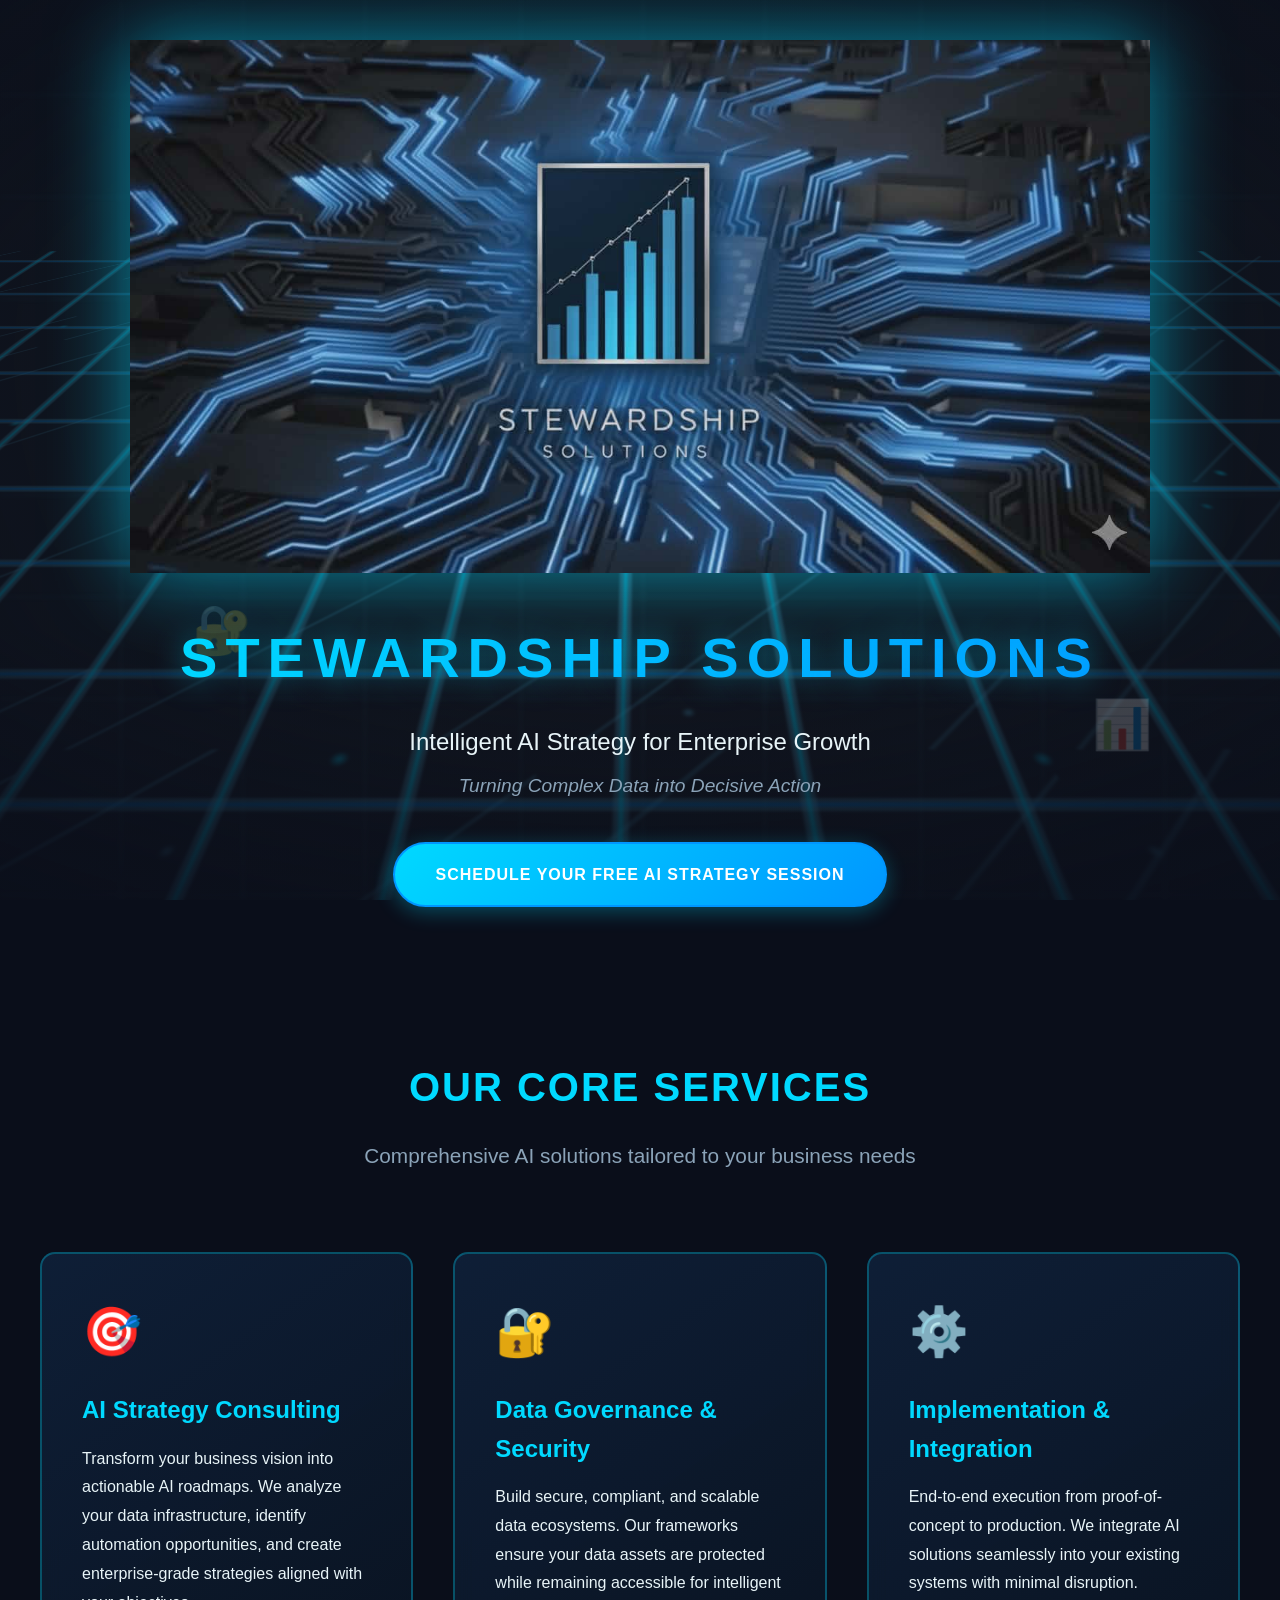
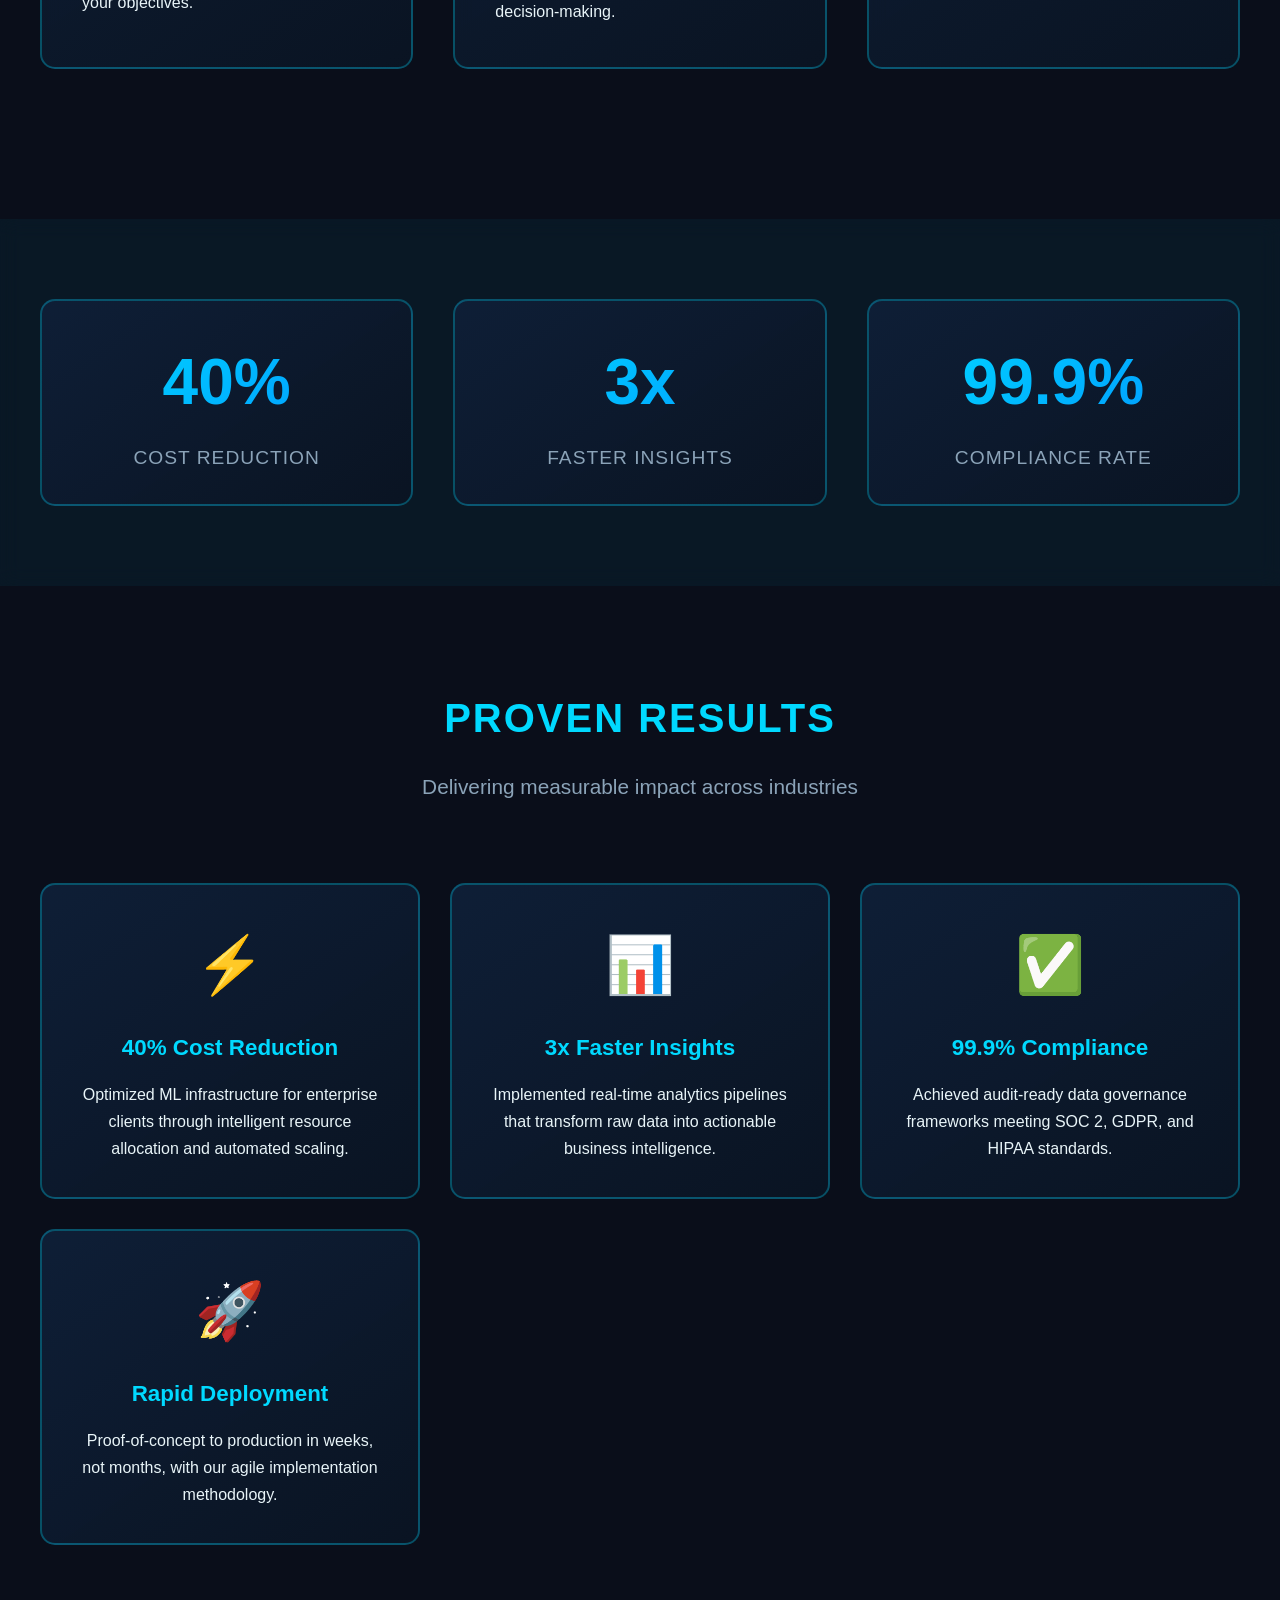
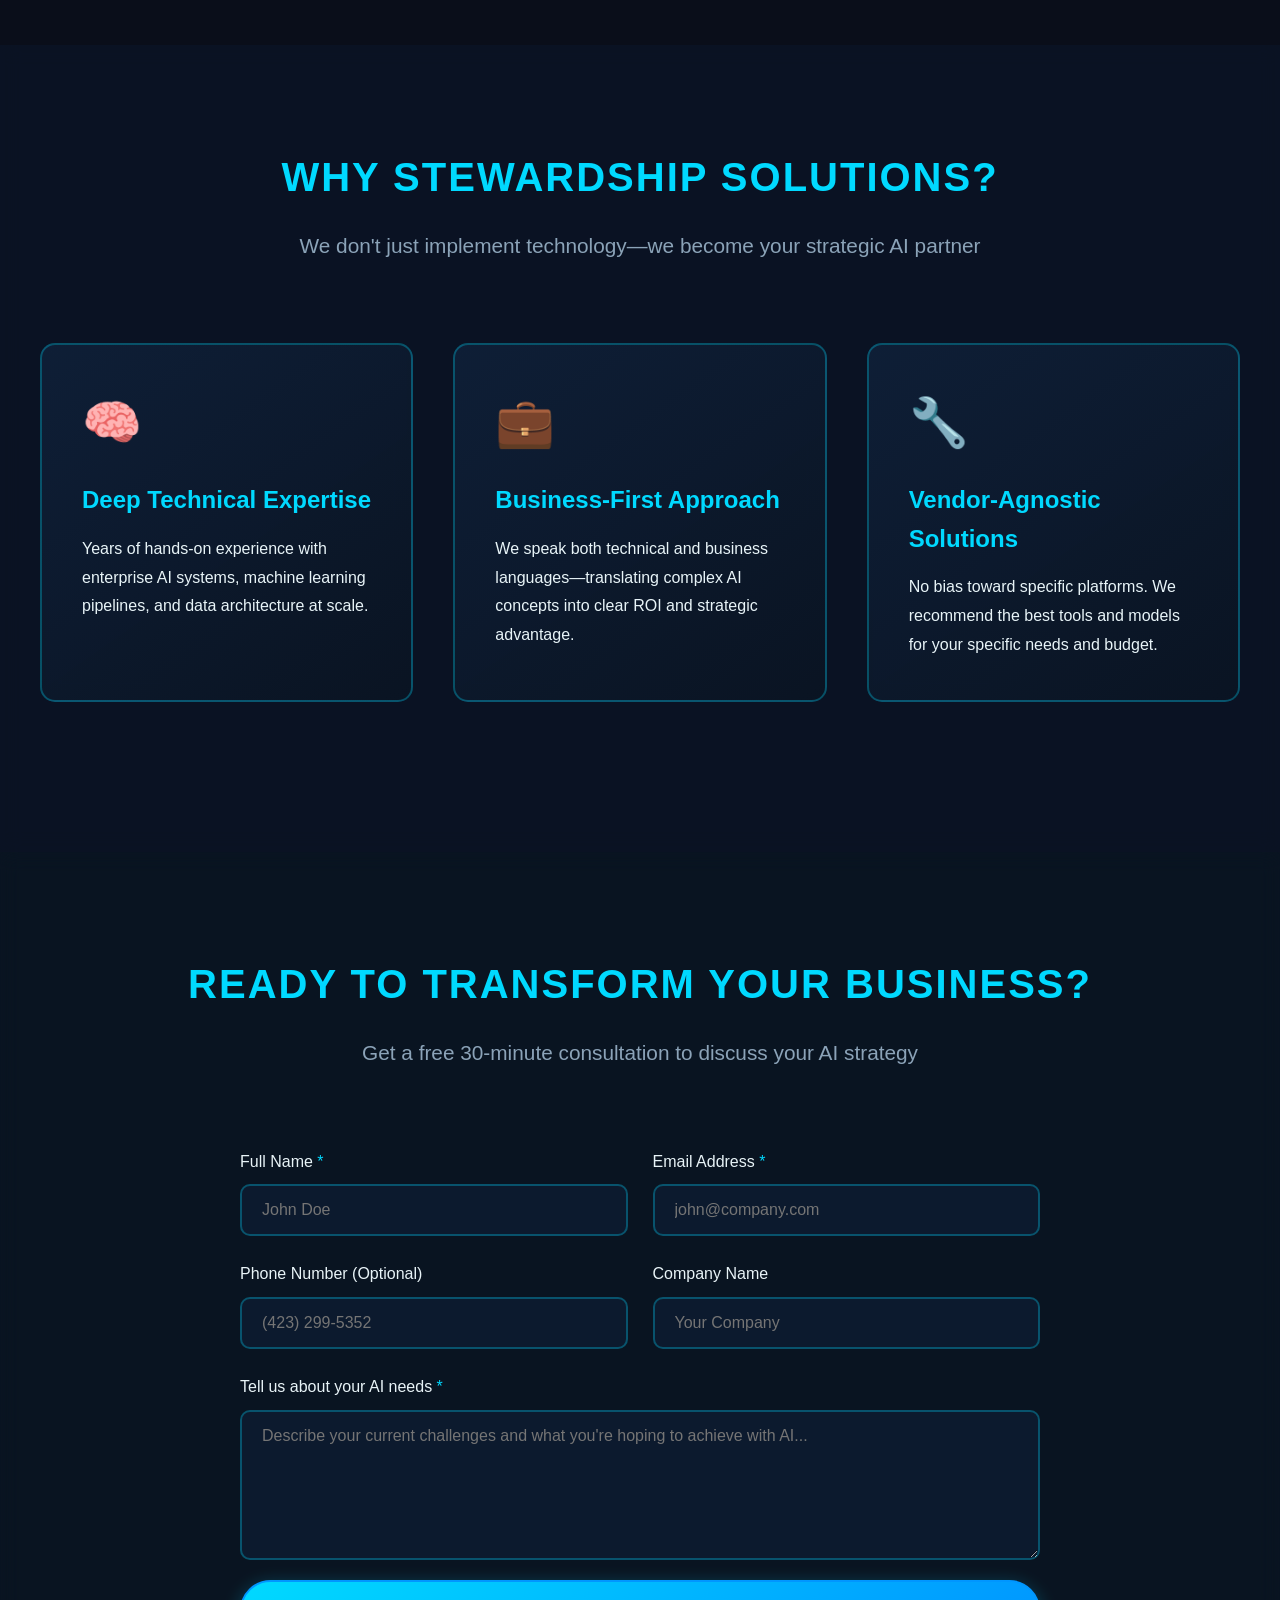
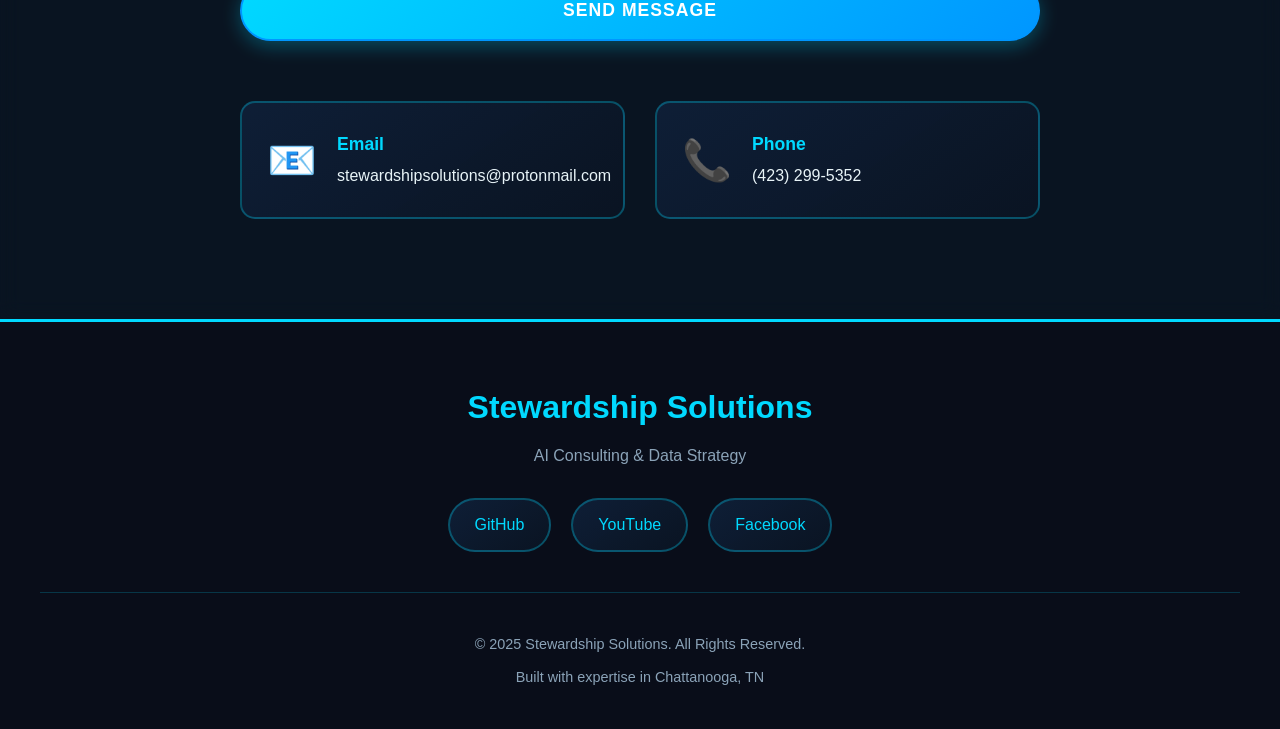
<file: index.html>
<!DOCTYPE html>
<html lang="en">
<head>
    <meta charset="UTF-8">
    <meta name="viewport" content="width=device-width, initial-scale=1.0">
    
    <!-- Primary Meta Tags -->
    <title>Stewardship Solutions | AI Consulting & Data Strategy</title>
    <meta name="title" content="Stewardship Solutions | AI Consulting & Data Strategy">
    <meta name="description" content="Expert AI consulting and data strategy services. Transform your business with intelligent automation, enterprise AI solutions, and strategic data governance.">
    <meta name="keywords" content="AI consulting, data strategy, enterprise AI, machine learning, data governance, AI automation, Chattanooga AI consultant">
    
    <!-- Security Headers -->
    <meta http-equiv="X-Content-Type-Options" content="nosniff">
    <meta http-equiv="X-Frame-Options" content="SAMEORIGIN">
    <meta http-equiv="Content-Security-Policy" content="default-src 'self'; script-src 'self' https://cdnjs.cloudflare.com https://formspree.io; style-src 'self' 'unsafe-inline' https://fonts.googleapis.com; font-src https://fonts.gstatic.com; img-src 'self' data:; connect-src 'self' https://formspree.io;">
    
    <!-- Canonical URL -->
    <link rel="canonical" href="https://stewardshipsolutions.github.io/">
    
    <!-- Open Graph / Facebook -->
    <meta property="og:type" content="website">
    <meta property="og:url" content="https://stewardshipsolutions.github.io/">
    <meta property="og:title" content="Stewardship Solutions | AI Consulting & Data Strategy">
    <meta property="og:description" content="Turning Complex Data into Decisive Action. Expert AI consulting for enterprise growth.">
    <meta property="og:image" content="https://stewardshipsolutions.github.io/SSedited.png">
    
    <!-- Twitter -->
    <meta property="twitter:card" content="summary_large_image">
    <meta property="twitter:url" content="https://stewardshipsolutions.github.io/">
    <meta property="twitter:title" content="Stewardship Solutions | AI Consulting">
    <meta property="twitter:description" content="Transform your business with expert AI consulting and data strategy.">
    <meta property="twitter:image" content="https://stewardshipsolutions.github.io/SSedited.png">
    
    <!-- Favicon -->
    <link rel="icon" type="image/png" href="SSedited.png">
    
    <!-- Structured Data -->
    <script type="application/ld+json">
    {
      "@context": "https://schema.org",
      "@type": "ProfessionalService",
      "name": "Stewardship Solutions",
      "description": "AI Consulting & Data Strategy",
      "url": "https://stewardshipsolutions.github.io",
      "telephone": "+1-423-299-5352",
      "email": "stewardshipsolutions@protonmail.com",
      "founder": {
        "@type": "Person",
        "name": "Nathan Ryan Martin"
      },
      "address": {
        "@type": "PostalAddress",
        "addressLocality": "Chattanooga",
        "addressRegion": "TN",
        "addressCountry": "US"
      },
      "sameAs": [
        "https://www.facebook.com/profile.php?id=61567004874346",
        "https://www.youtube.com/@Stewardship-AI",
        "https://github.com/StewardshipSolutions"
      ]
    }
    </script>
    
    <!-- Stylesheets -->
    <link rel="stylesheet" href="css/style.css">
    <link rel="preconnect" href="https://fonts.googleapis.com">
    <link rel="preconnect" href="https://fonts.gstatic.com" crossorigin>
    <link href="https://fonts.googleapis.com/css2?family=Roboto:wght@400;700&family=Orbitron:wght@400;700;900&display=swap" rel="stylesheet">
</head>
<body>
    <!-- Skip to main content link for accessibility -->
    <a href="#main-content" class="skip-link">Skip to main content</a>

    <!-- Animated Circuit Background -->
    <div class="circuit-background"></div>
    <div class="gradient-overlay"></div>

    <!-- Hero Section with Logo -->
    <section class="hero-section" role="banner">
        <div class="hero-content">
            <div class="logo-container">
                <img src="Blue-circuit-logo.jpeg" alt="Stewardship Solutions Logo" class="hero-logo">
            </div>
            <h1 class="hero-title">
                <span class="tech-text">Stewardship Solutions</span>
            </h1>
            <p class="hero-subtitle">Intelligent AI Strategy for Enterprise Growth</p>
            <p class="hero-tagline">Turning Complex Data into Decisive Action</p>
            <a href="#contact" class="cta-button cta-hero">Schedule Your Free AI Strategy Session</a>
        </div>
        
        <!-- Animated tech elements -->
        <div class="floating-elements">
            <div class="tech-icon icon-1">⚡</div>
            <div class="tech-icon icon-2">🧠</div>
            <div class="tech-icon icon-3">🔐</div>
            <div class="tech-icon icon-4">📊</div>
        </div>
    </section>

    <!-- Main Content -->
    <main id="main-content" role="main">
        
        <!-- Services Section -->
        <section id="services" class="content-section">
            <div class="section-header">
                <h2 class="section-title">Our Core Services</h2>
                <p class="section-subtitle">
                    Comprehensive AI solutions tailored to your business needs
                </p>
            </div>
            <div class="pillars-container">
                <div class="pillar-card animate-on-scroll">
                    <div class="card-icon">🎯</div>
                    <h3>AI Strategy Consulting</h3>
                    <p>Transform your business vision into actionable AI roadmaps. We analyze your data infrastructure, identify automation opportunities, and create enterprise-grade strategies aligned with your objectives.</p>
                    <div class="card-accent"></div>
                </div>
                <div class="pillar-card animate-on-scroll">
                    <div class="card-icon">🔐</div>
                    <h3>Data Governance & Security</h3>
                    <p>Build secure, compliant, and scalable data ecosystems. Our frameworks ensure your data assets are protected while remaining accessible for intelligent decision-making.</p>
                    <div class="card-accent"></div>
                </div>
                <div class="pillar-card animate-on-scroll">
                    <div class="card-icon">⚙️</div>
                    <h3>Implementation & Integration</h3>
                    <p>End-to-end execution from proof-of-concept to production. We integrate AI solutions seamlessly into your existing systems with minimal disruption.</p>
                    <div class="card-accent"></div>
                </div>
            </div>
        </section>

        <!-- Stats Section -->
        <section class="stats-section">
            <div class="stats-container">
                <div class="stat-item animate-on-scroll">
                    <div class="stat-number">40%</div>
                    <div class="stat-label">Cost Reduction</div>
                </div>
                <div class="stat-item animate-on-scroll">
                    <div class="stat-number">3x</div>
                    <div class="stat-label">Faster Insights</div>
                </div>
                <div class="stat-item animate-on-scroll">
                    <div class="stat-number">99.9%</div>
                    <div class="stat-label">Compliance Rate</div>
                </div>
            </div>
        </section>

        <!-- Results Section -->
        <section id="results" class="content-section">
            <div class="section-header">
                <h2 class="section-title">Proven Results</h2>
                <p class="section-subtitle">
                    Delivering measurable impact across industries
                </p>
            </div>
            <div class="results-grid">
                <div class="result-card animate-on-scroll">
                    <div class="result-icon">⚡</div>
                    <h3>40% Cost Reduction</h3>
                    <p>Optimized ML infrastructure for enterprise clients through intelligent resource allocation and automated scaling.</p>
                </div>
                <div class="result-card animate-on-scroll">
                    <div class="result-icon">📊</div>
                    <h3>3x Faster Insights</h3>
                    <p>Implemented real-time analytics pipelines that transform raw data into actionable business intelligence.</p>
                </div>
                <div class="result-card animate-on-scroll">
                    <div class="result-icon">✅</div>
                    <h3>99.9% Compliance</h3>
                    <p>Achieved audit-ready data governance frameworks meeting SOC 2, GDPR, and HIPAA standards.</p>
                </div>
                <div class="result-card animate-on-scroll">
                    <div class="result-icon">🚀</div>
                    <h3>Rapid Deployment</h3>
                    <p>Proof-of-concept to production in weeks, not months, with our agile implementation methodology.</p>
                </div>
            </div>
        </section>

        <!-- Why Choose Us Section -->
        <section id="why-us" class="content-section alt-bg">
            <div class="section-header">
                <h2 class="section-title">Why Stewardship Solutions?</h2>
                <p class="section-subtitle">
                    We don't just implement technology—we become your strategic AI partner
                </p>
            </div>
            <div class="pillars-container">
                <div class="pillar-card animate-on-scroll">
                    <div class="card-icon">🧠</div>
                    <h3>Deep Technical Expertise</h3>
                    <p>Years of hands-on experience with enterprise AI systems, machine learning pipelines, and data architecture at scale.</p>
                    <div class="card-accent"></div>
                </div>
                <div class="pillar-card animate-on-scroll">
                    <div class="card-icon">💼</div>
                    <h3>Business-First Approach</h3>
                    <p>We speak both technical and business languages—translating complex AI concepts into clear ROI and strategic advantage.</p>
                    <div class="card-accent"></div>
                </div>
                <div class="pillar-card animate-on-scroll">
                    <div class="card-icon">🔧</div>
                    <h3>Vendor-Agnostic Solutions</h3>
                    <p>No bias toward specific platforms. We recommend the best tools and models for your specific needs and budget.</p>
                    <div class="card-accent"></div>
                </div>
            </div>
        </section>

        <!-- Contact Section -->
        <section id="contact" class="content-section contact-section">
            <div class="section-header">
                <h2 class="section-title">Ready to Transform Your Business?</h2>
                <p class="section-subtitle">
                    Get a free 30-minute consultation to discuss your AI strategy
                </p>
            </div>
            
            <form id="contact-form" action="https://formspree.io/f/manrbgbv" method="POST" aria-label="Contact form" class="contact-form">
                <div class="form-row">
                    <div class="form-group">
                        <label for="name">Full Name <span class="required">*</span></label>
                        <input type="text" id="name" name="name" required aria-required="true" placeholder="John Doe">
                    </div>
                    
                    <div class="form-group">
                        <label for="email">Email Address <span class="required">*</span></label>
                        <input type="email" id="email" name="email" required aria-required="true" placeholder="john@company.com">
                    </div>
                </div>
                
                <div class="form-row">
                    <div class="form-group">
                        <label for="phone">Phone Number (Optional)</label>
                        <input type="tel" id="phone" name="phone" placeholder="(423) 299-5352">
                    </div>
                    
                    <div class="form-group">
                        <label for="company">Company Name</label>
                        <input type="text" id="company" name="company" placeholder="Your Company">
                    </div>
                </div>
                
                <div class="form-group full-width">
                    <label for="message">Tell us about your AI needs <span class="required">*</span></label>
                    <textarea id="message" name="message" rows="6" required aria-required="true" placeholder="Describe your current challenges and what you're hoping to achieve with AI..."></textarea>
                </div>
                
                <!-- Honeypot for spam protection -->
                <input type="text" name="_gotcha" style="display:none" tabindex="-1" autocomplete="off">
                
                <button type="submit" class="cta-button submit-button">Send Message</button>
            </form>
            
            <div class="contact-info">
                <div class="contact-method">
                    <div class="contact-icon">📧</div>
                    <div class="contact-details">
                        <strong>Email</strong>
                        <a href="mailto:stewardshipsolutions@protonmail.com">stewardshipsolutions@protonmail.com</a>
                    </div>
                </div>
                <div class="contact-method">
                    <div class="contact-icon">📞</div>
                    <div class="contact-details">
                        <strong>Phone</strong>
                        <a href="tel:+14232995352">(423) 299-5352</a>
                    </div>
                </div>
            </div>
        </section>

    </main>

    <!-- Footer -->
    <footer role="contentinfo">
        <div class="footer-content">
            <div class="footer-brand">
                <h3>Stewardship Solutions</h3>
                <p>AI Consulting & Data Strategy</p>
            </div>
            
            <div class="footer-links">
                <div class="social-links">
                    <a href="https://github.com/StewardshipSolutions" target="_blank" rel="noopener noreferrer" aria-label="GitHub" class="social-link">
                        <span>GitHub</span>
                    </a>
                    <a href="https://www.youtube.com/@Stewardship-AI" target="_blank" rel="noopener noreferrer" aria-label="YouTube" class="social-link">
                        <span>YouTube</span>
                    </a>
                    <a href="https://www.facebook.com/profile.php?id=61567004874346" target="_blank" rel="noopener noreferrer" aria-label="Facebook" class="social-link">
                        <span>Facebook</span>
                    </a>
                </div>
            </div>
            
            <div class="footer-bottom">
                <p class="copyright">
                    &copy; 2025 Stewardship Solutions. All Rights Reserved.
                </p>
                <p class="location">
                    Built with expertise in Chattanooga, TN
                </p>
            </div>
        </div>
    </footer>

    <!-- JavaScript -->
    <script src="js/script.js"></script>
</body>
</html>
</file>
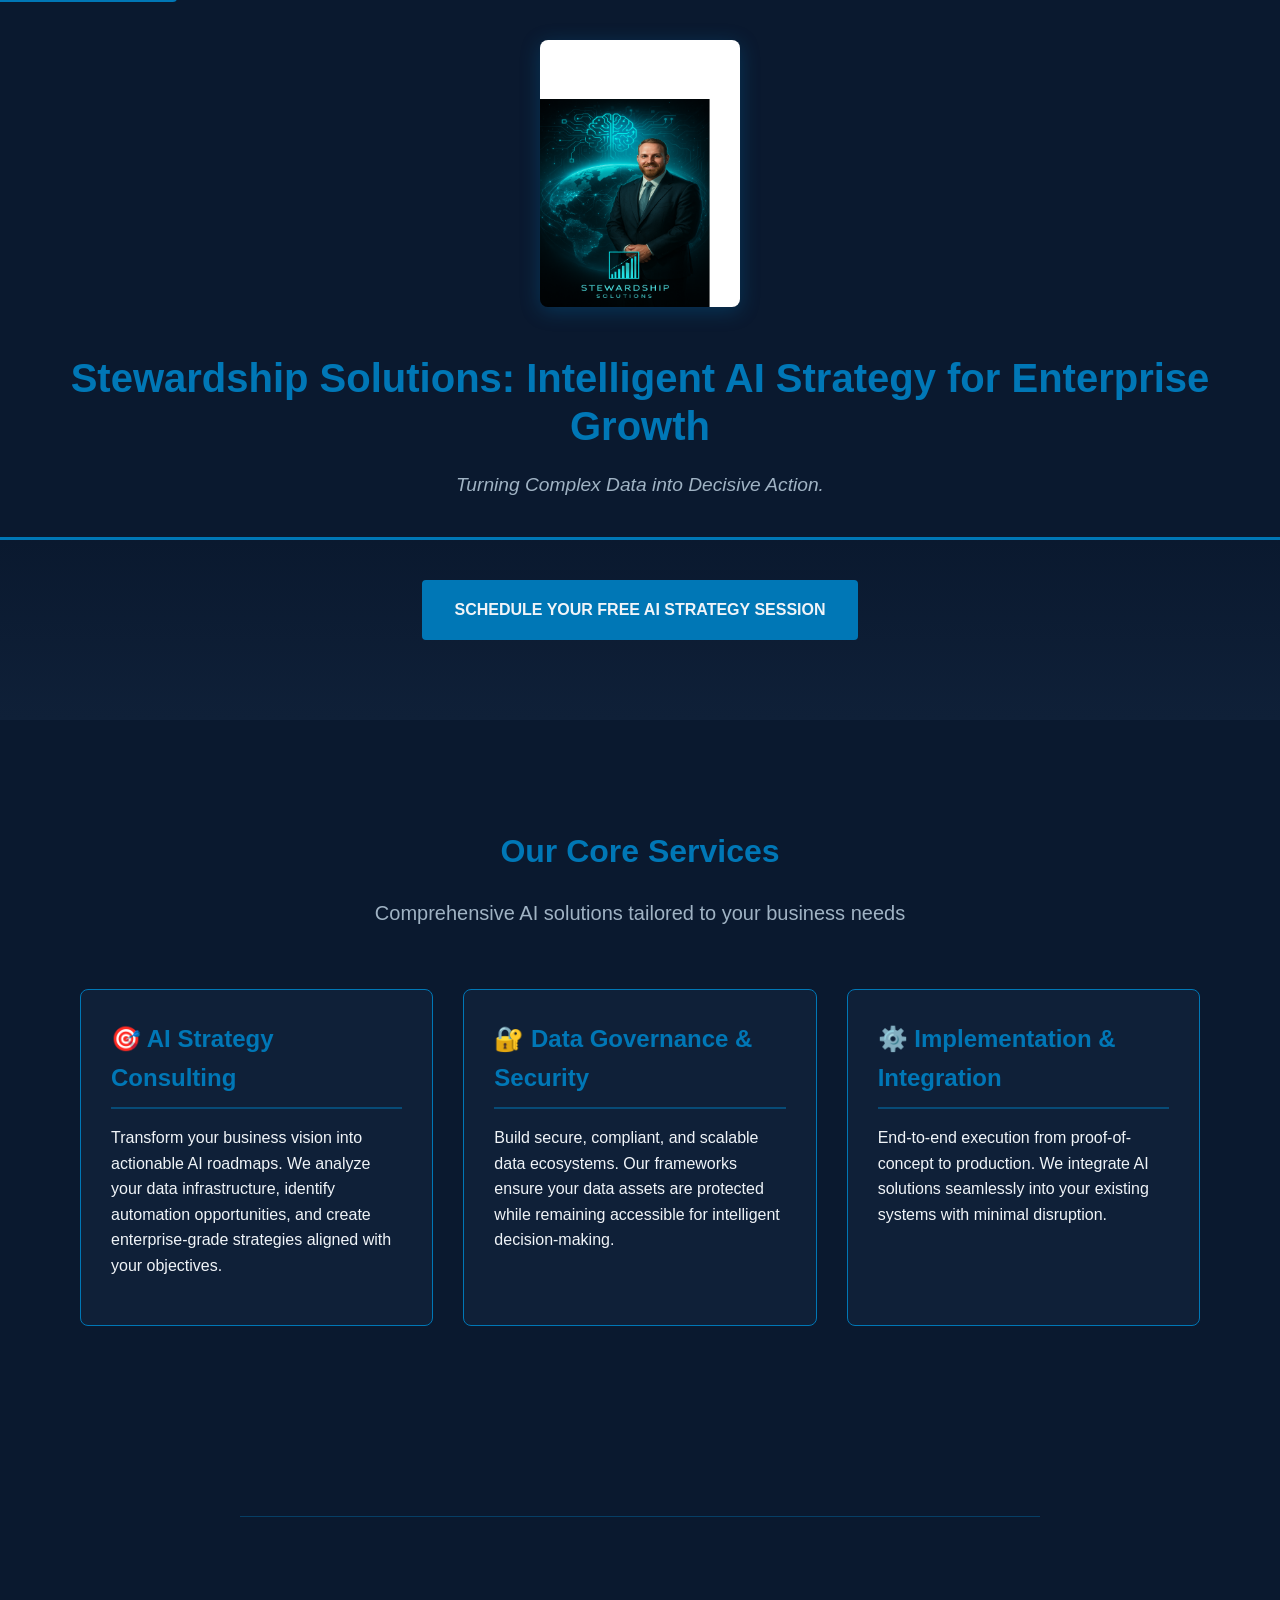
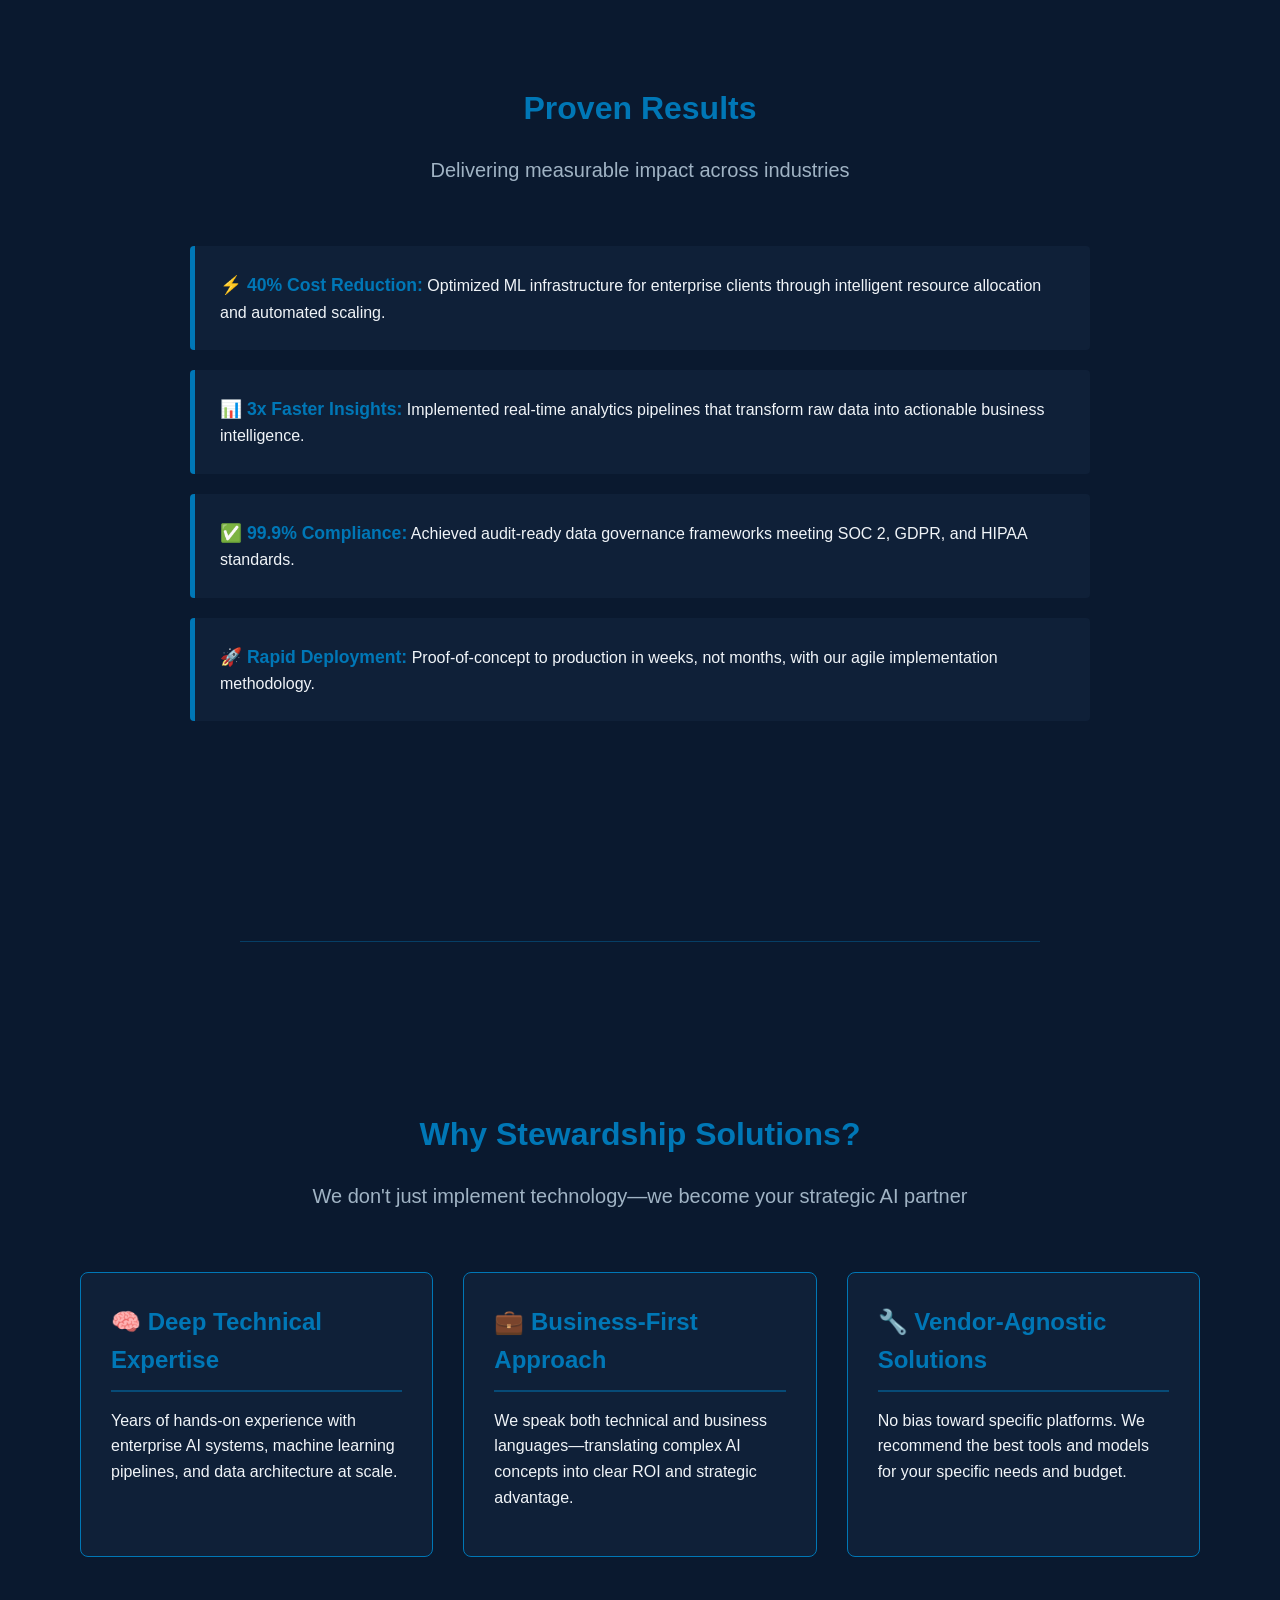
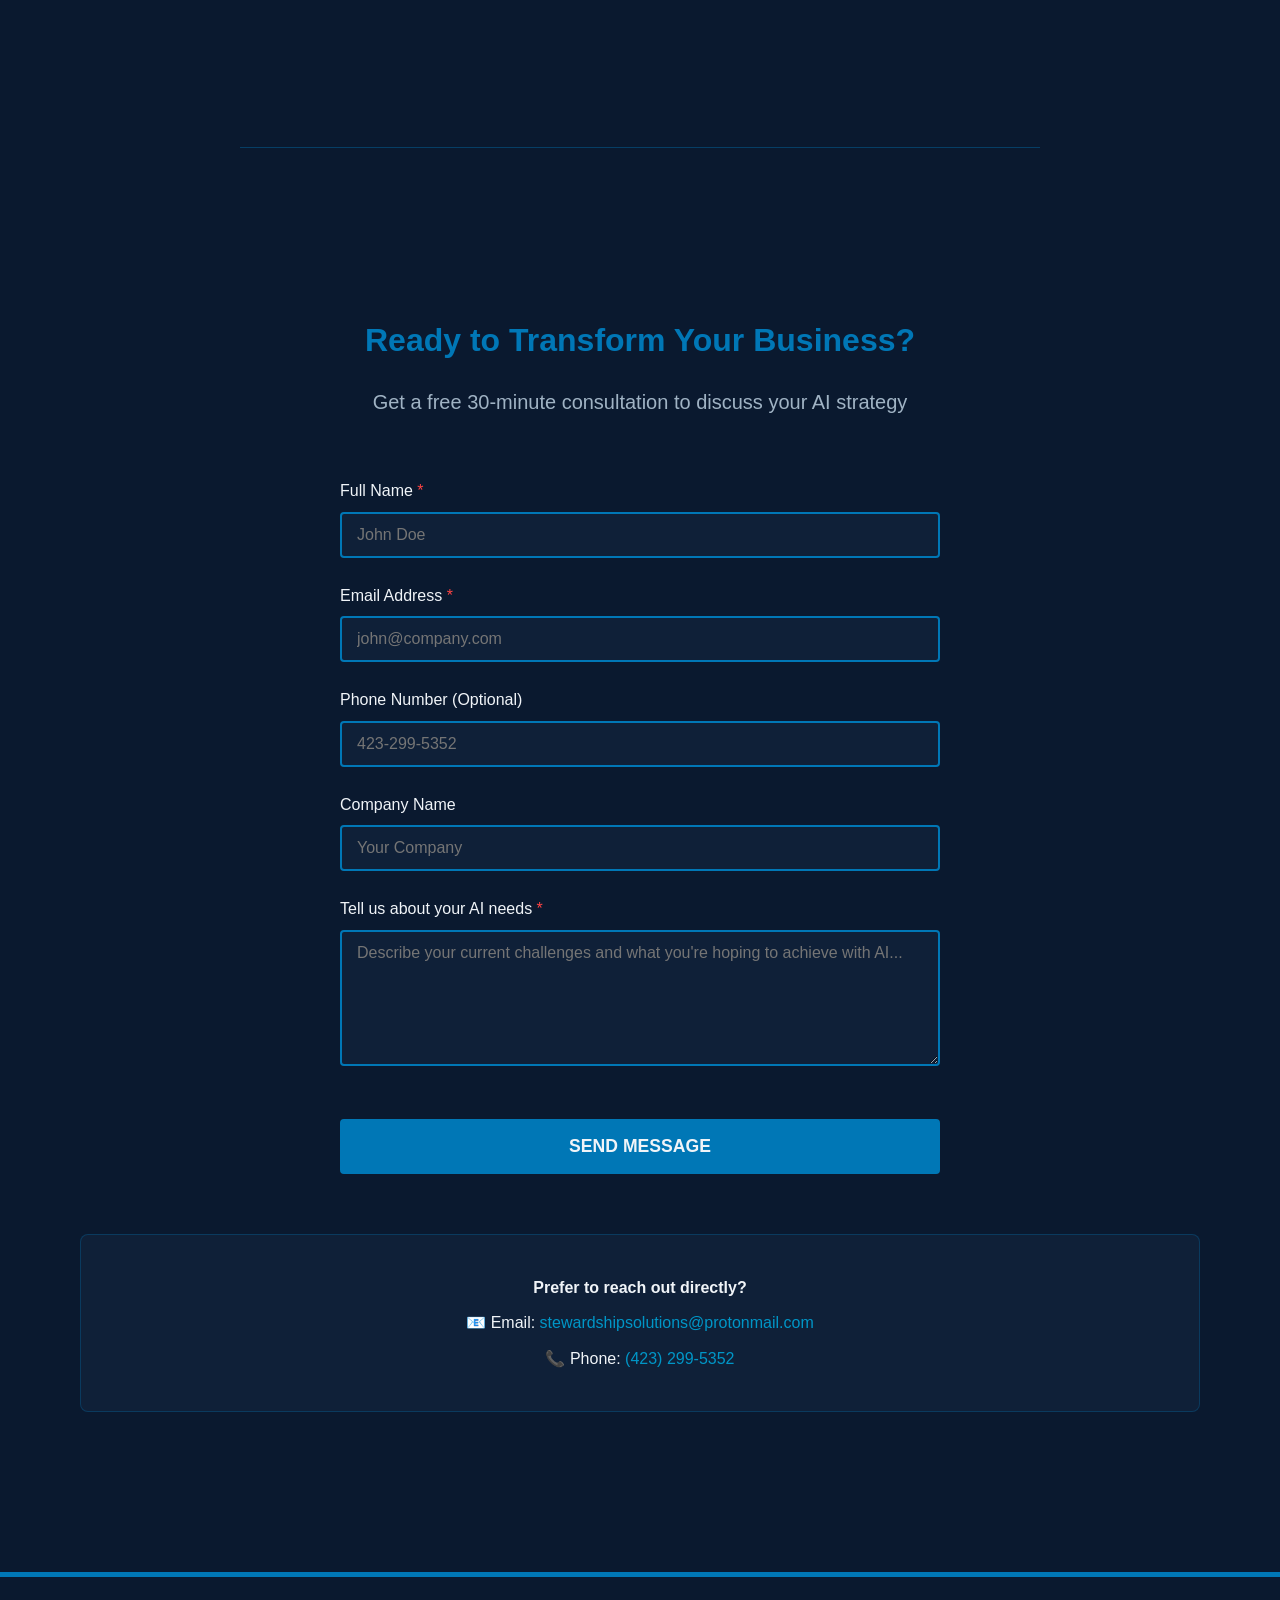
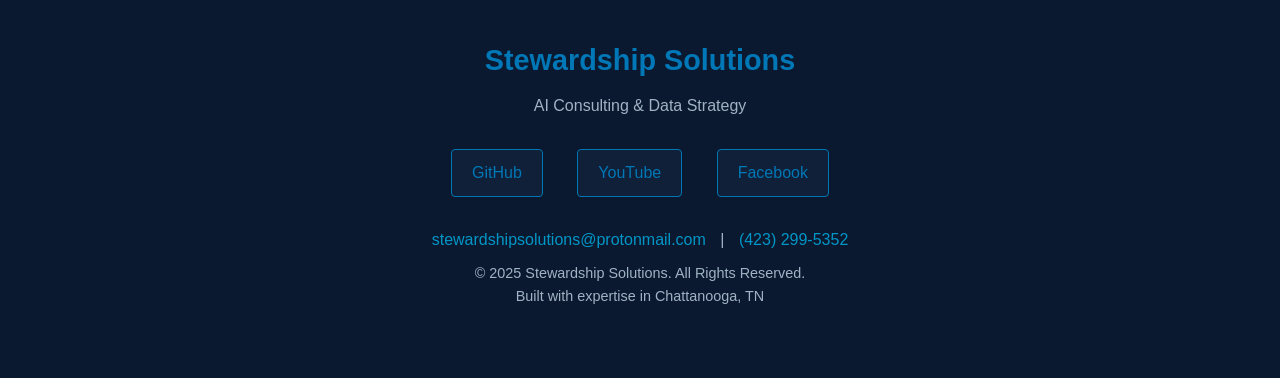
<file: stewardshipsolutions.github.io/index.html>
<!DOCTYPE html>
<html lang="en">
<head>
    <meta charset="UTF-8">
    <meta name="viewport" content="width=device-width, initial-scale=1.0">
    
    <!-- Primary Meta Tags -->
    <title>Stewardship Solutions | AI Consulting & Data Strategy</title>
    <meta name="title" content="Stewardship Solutions | AI Consulting & Data Strategy">
    <meta name="description" content="Expert AI consulting and data strategy services. Transform your business with intelligent automation, enterprise AI solutions, and strategic data governance.">
    <meta name="keywords" content="AI consulting, data strategy, enterprise AI, machine learning, data governance, AI automation, Chattanooga AI consultant">
    
    <!-- Security Headers -->
    <meta http-equiv="X-Content-Type-Options" content="nosniff">
    <meta http-equiv="X-Frame-Options" content="SAMEORIGIN">
    <meta http-equiv="Content-Security-Policy" content="default-src 'self'; script-src 'self' https://cdnjs.cloudflare.com https://formspree.io; style-src 'self' 'unsafe-inline' https://fonts.googleapis.com; font-src https://fonts.gstatic.com; img-src 'self' data:; connect-src 'self' https://formspree.io;">
    
    <!-- Canonical URL -->
    <link rel="canonical" href="https://stewardshipsolutions.github.io/">
    
    <!-- Open Graph / Facebook -->
    <meta property="og:type" content="website">
    <meta property="og:url" content="https://stewardshipsolutions.github.io/">
    <meta property="og:title" content="Stewardship Solutions | AI Consulting & Data Strategy">
    <meta property="og:description" content="Turning Complex Data into Decisive Action. Expert AI consulting for enterprise growth.">
    <meta property="og:image" content="https://stewardshipsolutions.github.io/SSedited.png">
    
    <!-- Twitter -->
    <meta property="twitter:card" content="summary_large_image">
    <meta property="twitter:url" content="https://stewardshipsolutions.github.io/">
    <meta property="twitter:title" content="Stewardship Solutions | AI Consulting">
    <meta property="twitter:description" content="Transform your business with expert AI consulting and data strategy.">
    <meta property="twitter:image" content="https://stewardshipsolutions.github.io/SSedited.png">
    
    <!-- Favicon -->
    <link rel="icon" type="image/png" href="SSedited.png">
    
    <!-- Structured Data -->
    <script type="application/ld+json">
    {
      "@context": "https://schema.org",
      "@type": "ProfessionalService",
      "name": "Stewardship Solutions",
      "description": "AI Consulting & Data Strategy",
      "url": "https://stewardshipsolutions.github.io",
      "telephone": "+1-423-299-5352",
      "email": "stewardshipsolutions@protonmail.com",
      "founder": {
        "@type": "Person",
        "name": "Nathan Ryan Martin"
      },
      "address": {
        "@type": "PostalAddress",
        "addressLocality": "Chattanooga",
        "addressRegion": "TN",
        "addressCountry": "US"
      },
      "sameAs": [
        "https://www.facebook.com/profile.php?id=61567004874346",
        "https://www.youtube.com/@Stewardship-AI",
        "https://github.com/StewardshipSolutions"
      ]
    }
    </script>
    
    <!-- Stylesheets -->
    <link rel="stylesheet" href="css/style.css">
    <link rel="preconnect" href="https://fonts.googleapis.com">
    <link rel="preconnect" href="https://fonts.gstatic.com" crossorigin>
    <link href="https://fonts.googleapis.com/css2?family=Roboto:wght@400;700&display=swap" rel="stylesheet">
</head>
<body>
    <!-- Skip to main content link for accessibility -->
    <a href="#main-content" class="skip-link">Skip to main content</a>

    <!-- Header -->
    <header role="banner">
        <div class="logo-container">
            <img src="SSedited.png" alt="Stewardship Solutions Logo" class="logo">
        </div>
        <h1>Stewardship Solutions: Intelligent AI Strategy for Enterprise Growth</h1>
        <p class="tagline">Turning Complex Data into Decisive Action.</p>
    </header>

    <!-- Hero CTA Section -->
    <section class="hero-cta">
        <a href="#contact" class="cta-button">Schedule Your Free AI Strategy Session</a>
    </section>

    <!-- Main Content -->
    <main id="main-content" role="main">
        
        <!-- Services Section -->
        <section id="services" class="content-section">
            <h2>Our Core Services</h2>
            <p class="section-subtitle">
                Comprehensive AI solutions tailored to your business needs
            </p>
            <div class="pillars-container">
                <div class="pillar-card animate-on-scroll">
                    <h3>🎯 AI Strategy Consulting</h3>
                    <p>Transform your business vision into actionable AI roadmaps. We analyze your data infrastructure, identify automation opportunities, and create enterprise-grade strategies aligned with your objectives.</p>
                </div>
                <div class="pillar-card animate-on-scroll">
                    <h3>🔐 Data Governance & Security</h3>
                    <p>Build secure, compliant, and scalable data ecosystems. Our frameworks ensure your data assets are protected while remaining accessible for intelligent decision-making.</p>
                </div>
                <div class="pillar-card animate-on-scroll">
                    <h3>⚙️ Implementation & Integration</h3>
                    <p>End-to-end execution from proof-of-concept to production. We integrate AI solutions seamlessly into your existing systems with minimal disruption.</p>
                </div>
            </div>
        </section>

        <hr>

        <!-- Results Section -->
        <section id="results" class="content-section">
            <h2>Proven Results</h2>
            <p class="section-subtitle">
                Delivering measurable impact across industries
            </p>
            <div class="governance-features">
                <ul>
                    <li class="animate-on-scroll">
                        <strong>⚡ 40% Cost Reduction:</strong> Optimized ML infrastructure for enterprise clients through intelligent resource allocation and automated scaling.
                    </li>
                    <li class="animate-on-scroll">
                        <strong>📊 3x Faster Insights:</strong> Implemented real-time analytics pipelines that transform raw data into actionable business intelligence.
                    </li>
                    <li class="animate-on-scroll">
                        <strong>✅ 99.9% Compliance:</strong> Achieved audit-ready data governance frameworks meeting SOC 2, GDPR, and HIPAA standards.
                    </li>
                    <li class="animate-on-scroll">
                        <strong>🚀 Rapid Deployment:</strong> Proof-of-concept to production in weeks, not months, with our agile implementation methodology.
                    </li>
                </ul>
            </div>
        </section>

        <hr>

        <!-- Why Choose Us Section -->
        <section id="why-us" class="content-section">
            <h2>Why Stewardship Solutions?</h2>
            <p class="section-subtitle">
                We don't just implement technology—we become your strategic AI partner
            </p>
            <div class="pillars-container">
                <div class="pillar-card animate-on-scroll">
                    <h3>🧠 Deep Technical Expertise</h3>
                    <p>Years of hands-on experience with enterprise AI systems, machine learning pipelines, and data architecture at scale.</p>
                </div>
                <div class="pillar-card animate-on-scroll">
                    <h3>💼 Business-First Approach</h3>
                    <p>We speak both technical and business languages—translating complex AI concepts into clear ROI and strategic advantage.</p>
                </div>
                <div class="pillar-card animate-on-scroll">
                    <h3>🔧 Vendor-Agnostic Solutions</h3>
                    <p>No bias toward specific platforms. We recommend the best tools and models for your specific needs and budget.</p>
                </div>
            </div>
        </section>

        <hr>

        <!-- Contact Section -->
        <section id="contact" class="content-section">
            <h2>Ready to Transform Your Business?</h2>
            <p class="section-subtitle">
                Get a free 30-minute consultation to discuss your AI strategy
            </p>
            
            <form id="contact-form" action="https://formspree.io/f/manrbgbv" method="POST" aria-label="Contact form">
                <div class="form-group">
                    <label for="name">Full Name <span class="required" aria-label="required">*</span></label>
                    <input type="text" id="name" name="name" required aria-required="true" placeholder="John Doe">
                </div>
                
                <div class="form-group">
                    <label for="email">Email Address <span class="required" aria-label="required">*</span></label>
                    <input type="email" id="email" name="email" required aria-required="true" placeholder="john@company.com">
                </div>
                
                <div class="form-group">
                    <label for="phone">Phone Number (Optional)</label>
                    <input type="tel" id="phone" name="phone" placeholder="423-299-5352">
                </div>
                
                <div class="form-group">
                    <label for="company">Company Name</label>
                    <input type="text" id="company" name="company" placeholder="Your Company">
                </div>
                
                <div class="form-group">
                    <label for="message">Tell us about your AI needs <span class="required" aria-label="required">*</span></label>
                    <textarea id="message" name="message" rows="6" required aria-required="true" placeholder="Describe your current challenges and what you're hoping to achieve with AI..."></textarea>
                </div>
                
                <!-- Honeypot for spam protection -->
                <input type="text" name="_gotcha" style="display:none" tabindex="-1" autocomplete="off">
                
                <button type="submit" class="cta-button submit-button">Send Message</button>
            </form>
            
            <div class="contact-info">
                <p><strong>Prefer to reach out directly?</strong></p>
                <p>📧 Email: <a href="mailto:stewardshipsolutions@protonmail.com">stewardshipsolutions@protonmail.com</a></p>
                <p>📞 Phone: <a href="tel:+14232995352">(423) 299-5352</a></p>
            </div>
        </section>

    </main>

    <!-- Footer -->
    <footer role="contentinfo">
        <div class="footer-content">
            <h3>Stewardship Solutions</h3>
            <p>AI Consulting & Data Strategy</p>
            
            <div class="social-links">
                <a href="https://github.com/StewardshipSolutions" target="_blank" rel="noopener noreferrer" aria-label="GitHub">
                    GitHub
                </a>
                <a href="https://www.youtube.com/@Stewardship-AI" target="_blank" rel="noopener noreferrer" aria-label="YouTube">
                    YouTube
                </a>
                <a href="https://www.facebook.com/profile.php?id=61567004874346" target="_blank" rel="noopener noreferrer" aria-label="Facebook">
                    Facebook
                </a>
            </div>
            
            <p class="footer-contact">
                <a href="mailto:stewardshipsolutions@protonmail.com">stewardshipsolutions@protonmail.com</a> | 
                <a href="tel:+14232995352">(423) 299-5352</a>
            </p>
            
            <p class="copyright">
                &copy; 2025 Stewardship Solutions. All Rights Reserved.<br>
                Built with expertise in Chattanooga, TN
            </p>
        </div>
    </footer>

    <!-- JavaScript -->
    <script src="js/script.js"></script>
</body>
</html>
</file>
<file: css/style.css>
/* ==============================================
   STEWARDSHIP SOLUTIONS - 3D CIRCUIT BOARD
   Matching Brand Aesthetic Exactly
   ============================================== */

/* ==============================================
   1. CORE DESIGN SYSTEM
   ============================================== */

:root {
    /* Colors - Matching Brand Image */
    --color-primary: #0a0e1a;
    --color-secondary: #00d9ff;
    --color-accent: #0096ff;
    --color-circuit: #4da6c7;
    --color-text-light: #e8f4f8;
    --color-text-muted: #8ba3b8;
    --color-card-bg: rgba(15, 32, 56, 0.85);
    --color-card-border: rgba(0, 217, 255, 0.3);
    
    /* Gradients */
    --gradient-primary: linear-gradient(135deg, #0a0e1a 0%, #1a2332 100%);
    --gradient-accent: linear-gradient(135deg, #00d9ff 0%, #0096ff 100%);
    --gradient-card: linear-gradient(145deg, rgba(15, 32, 56, 0.95) 0%, rgba(10, 20, 35, 0.98) 100%);
    
    /* Shadows & Effects */
    --shadow-glow: 0 0 20px rgba(0, 217, 255, 0.3);
    --shadow-card: 0 10px 40px rgba(0, 0, 0, 0.6);
    --transition-speed: 0.4s;
}

* {
    box-sizing: border-box;
    margin: 0;
    padding: 0;
}

body {
    font-family: 'Roboto', sans-serif;
    background: #0a0e1a;
    color: var(--color-text-light);
    line-height: 1.6;
    overflow-x: hidden;
    position: relative;
}

/* ==============================================
   2. 3D CIRCUIT BOARD BACKGROUND (MATCHING IMAGE)
   ============================================== */

.circuit-background {
    position: fixed;
    top: 0;
    left: 0;
    width: 100%;
    height: 100%;
    background: #161b22;
    perspective: 1000px;
    transform-style: preserve-3d;
    overflow: hidden;
    z-index: 0;
}

/* Main circuit layer with 3D perspective */
.circuit-background::before {
    content: '';
    position: absolute;
    top: -50%;
    left: -50%;
    width: 200%;
    height: 200%;
    background-image:
        /* Thick horizontal traces with glow */
        repeating-linear-gradient(
            90deg,
            transparent,
            transparent 60px,
            rgba(77, 166, 199, 0.4) 60px,
            rgba(77, 166, 199, 0.4) 64px,
            rgba(0, 217, 255, 0.6) 64px,
            rgba(0, 217, 255, 0.6) 68px,
            rgba(77, 166, 199, 0.4) 68px,
            rgba(77, 166, 199, 0.4) 72px,
            transparent 72px,
            transparent 140px
        ),
        /* Thick vertical traces with glow */
        repeating-linear-gradient(
            0deg,
            transparent,
            transparent 80px,
            rgba(77, 166, 199, 0.35) 80px,
            rgba(77, 166, 199, 0.35) 84px,
            rgba(0, 150, 255, 0.5) 84px,
            rgba(0, 150, 255, 0.5) 88px,
            rgba(77, 166, 199, 0.35) 88px,
            rgba(77, 166, 199, 0.35) 92px,
            transparent 92px,
            transparent 160px
        ),
        /* Diagonal traces for depth */
        repeating-linear-gradient(
            135deg,
            transparent,
            transparent 100px,
            rgba(77, 166, 199, 0.25) 100px,
            rgba(77, 166, 199, 0.25) 104px,
            transparent 104px,
            transparent 200px
        ),
        /* Connection nodes - glowing points */
        radial-gradient(circle at 25% 30%, rgba(0, 217, 255, 0.6) 0%, transparent 8px),
        radial-gradient(circle at 65% 45%, rgba(77, 166, 199, 0.5) 0%, transparent 6px),
        radial-gradient(circle at 80% 70%, rgba(0, 217, 255, 0.4) 0%, transparent 7px),
        radial-gradient(circle at 35% 85%, rgba(77, 166, 199, 0.45) 0%, transparent 6px),
        radial-gradient(circle at 90% 20%, rgba(0, 217, 255, 0.5) 0%, transparent 8px);
    background-size:
        300px 300px,
        300px 300px,
        400px 400px,
        600px 600px,
        800px 800px,
        500px 500px,
        700px 700px,
        550px 550px;
    transform: rotateX(60deg) translateZ(-100px);
    animation: circuit-flow-3d 40s linear infinite;
    filter: blur(1px);
}

/* Secondary layer for depth effect */
.circuit-background::after {
    content: '';
    position: absolute;
    top: 0;
    left: 0;
    width: 100%;
    height: 100%;
    background-image:
        /* Thinner traces in background */
        repeating-linear-gradient(
            90deg,
            transparent,
            transparent 120px,
            rgba(77, 166, 199, 0.2) 120px,
            rgba(77, 166, 199, 0.2) 122px,
            transparent 122px
        ),
        repeating-linear-gradient(
            0deg,
            transparent,
            transparent 100px,
            rgba(77, 166, 199, 0.15) 100px,
            rgba(77, 166, 199, 0.15) 102px,
            transparent 102px
        );
    background-size: 400px 400px;
    animation: circuit-flow-3d 60s linear infinite reverse;
    opacity: 0.6;
    filter: blur(2px);
}

@keyframes circuit-flow-3d {
    0% {
        background-position: 0 0, 0 0, 0 0, 0 0, 0 0, 0 0, 0 0, 0 0;
    }
    100% {
        background-position: 300px 300px, -300px -300px, 400px 400px, 600px 600px, 800px 800px, 500px 500px, 700px 700px, 550px 550px;
    }
}

/* Depth of field gradient overlay */
.gradient-overlay {
    position: fixed;
    top: 0;
    left: 0;
    width: 100%;
    height: 100%;
    background: 
        radial-gradient(ellipse at 50% 40%, transparent 15%, rgba(10, 14, 26, 0.4) 40%, rgba(10, 14, 26, 0.8) 100%),
        linear-gradient(180deg, rgba(10, 14, 26, 0.3) 0%, transparent 30%, transparent 70%, rgba(10, 14, 26, 0.5) 100%);
    z-index: 1;
    pointer-events: none;
}

/* ==============================================
   3. ACCESSIBILITY
   ============================================== */

.skip-link {
    position: absolute;
    top: -40px;
    left: 0;
    background: var(--color-accent);
    color: white;
    padding: 8px 16px;
    text-decoration: none;
    z-index: 100;
    border-radius: 0 0 4px 0;
    display: none;
}

.skip-link:focus {
    top: 0;
}

/* ==============================================
   4. HERO SECTION WITH LOGO
   ============================================== */

.hero-section {
    position: relative;
    min-height: 100vh;
    display: flex;
    align-items: center;
    justify-content: center;
    text-align: center;
    padding: 40px 20px;
    z-index: 2;
}

.hero-content {
    position: relative;
    z-index: 3;
    max-width: 1200px;
    animation: fadeInUp 1s ease-out;
}

/* Company Logo (Chart/Graph) */
.logo-container {
    margin-bottom: 40px;
    animation: logoFloat 3s ease-in-out infinite;
    display: flex;
    justify-content: center;
}

.hero-logo {
    max-width: 85%;
    width: 85%;
    height: auto;
    filter: drop-shadow(0 0 40px rgba(0, 217, 255, 0.6));
    transition: all var(--transition-speed) ease;
}

.hero-logo:hover {
    transform: scale(1.05);
    filter: drop-shadow(0 0 50px rgba(0, 217, 255, 0.8));
}

@keyframes logoFloat {
    0%, 100% { transform: translateY(0px); }
    50% { transform: translateY(-15px); }
}

@keyframes fadeInUp {
    from {
        opacity: 0;
        transform: translateY(30px);
    }
    to {
        opacity: 1;
        transform: translateY(0);
    }
}

/* Company Name */
.hero-title {
    font-family: 'Orbitron', sans-serif;
    font-size: 3.5rem;
    font-weight: 900;
    margin: 30px 0 20px;
    color: var(--color-text-light);
    text-transform: uppercase;
    letter-spacing: 8px;
    text-shadow: 0 0 30px rgba(0, 217, 255, 0.5);
}

.tech-text {
    background: var(--gradient-accent);
    -webkit-background-clip: text;
    -webkit-text-fill-color: transparent;
    background-clip: text;
}

.hero-subtitle {
    font-size: 1.5rem;
    color: var(--color-text-light);
    margin-bottom: 10px;
    font-weight: 500;
}

.hero-tagline {
    font-size: 1.2rem;
    color: var(--color-text-muted);
    margin-bottom: 40px;
    font-style: italic;
}

/* Floating Tech Icons */
.floating-elements {
    position: absolute;
    width: 100%;
    height: 100%;
    top: 0;
    left: 0;
    pointer-events: none;
    z-index: 1;
}

.tech-icon {
    position: absolute;
    font-size: 3rem;
    opacity: 0.2;
    animation: float 20s ease-in-out infinite;
}

.icon-1 { top: 10%; left: 10%; animation-delay: 0s; }
.icon-2 { top: 20%; right: 15%; animation-delay: 5s; }
.icon-3 { bottom: 30%; left: 15%; animation-delay: 10s; }
.icon-4 { bottom: 20%; right: 10%; animation-delay: 15s; }

@keyframes float {
    0%, 100% { transform: translateY(0px) rotate(0deg); }
    25% { transform: translateY(-20px) rotate(5deg); }
    50% { transform: translateY(0px) rotate(0deg); }
    75% { transform: translateY(20px) rotate(-5deg); }
}

/* ==============================================
   5. BUTTONS & CTAs
   ============================================== */

.cta-button {
    display: inline-block;
    background: var(--gradient-accent);
    color: white;
    padding: 18px 40px;
    text-decoration: none;
    font-weight: 700;
    text-transform: uppercase;
    border-radius: 50px;
    transition: all var(--transition-speed) ease;
    border: 2px solid var(--color-accent);
    cursor: pointer;
    font-size: 1rem;
    letter-spacing: 1px;
    box-shadow: 0 5px 20px rgba(0, 217, 255, 0.3);
    position: relative;
    overflow: hidden;
}

.cta-button::before {
    content: '';
    position: absolute;
    top: 50%;
    left: 50%;
    width: 0;
    height: 0;
    background: rgba(255, 255, 255, 0.2);
    border-radius: 50%;
    transform: translate(-50%, -50%);
    transition: width 0.6s, height 0.6s;
}

.cta-button:hover::before {
    width: 300px;
    height: 300px;
}

.cta-button:hover {
    transform: translateY(-3px);
    box-shadow: 0 10px 40px rgba(0, 217, 255, 0.5);
}

.cta-button:active {
    transform: translateY(0);
}

/* ==============================================
   6. SECTION LAYOUTS
   ============================================== */

.content-section {
    position: relative;
    padding: 100px 40px;
    max-width: 1400px;
    margin: 0 auto;
    z-index: 2;
}

.alt-bg {
    background: rgba(15, 32, 56, 0.3);
    backdrop-filter: blur(10px);
}

.section-header {
    text-align: center;
    margin-bottom: 80px;
}

.section-title {
    font-family: 'Orbitron', sans-serif;
    font-size: 2.5rem;
    font-weight: 700;
    color: var(--color-secondary);
    margin-bottom: 20px;
    text-transform: uppercase;
    letter-spacing: 2px;
}

.section-subtitle {
    font-size: 1.3rem;
    color: var(--color-text-muted);
    max-width: 700px;
    margin: 0 auto;
}

/* ==============================================
   7. PILLAR CARDS - PREMIUM DESIGN
   ============================================== */

.pillars-container {
    display: grid;
    grid-template-columns: repeat(auto-fit, minmax(320px, 1fr));
    gap: 40px;
    margin-bottom: 50px;
}

.pillar-card {
    background: var(--gradient-card);
    border: 2px solid var(--color-card-border);
    border-radius: 15px;
    padding: 40px;
    transition: all var(--transition-speed) ease;
    position: relative;
    overflow: hidden;
    backdrop-filter: blur(10px);
    opacity: 1;
    animation: fadeInUp 0.8s ease-out forwards;
}

.pillar-card::before {
    content: '';
    position: absolute;
    top: -2px;
    left: -2px;
    right: -2px;
    bottom: -2px;
    background: var(--gradient-accent);
    border-radius: 15px;
    opacity: 0;
    z-index: -1;
    transition: opacity var(--transition-speed) ease;
}

.pillar-card:hover::before {
    opacity: 1;
}

.pillar-card:hover {
    transform: translateY(-10px);
    box-shadow: var(--shadow-glow);
    border-color: var(--color-secondary);
}

.card-icon {
    font-size: 3rem;
    margin-bottom: 20px;
    display: block;
}

.pillar-card h3 {
    color: var(--color-secondary);
    font-size: 1.5rem;
    margin-bottom: 15px;
    font-weight: 700;
}

.pillar-card p {
    color: var(--color-text-light);
    line-height: 1.8;
}

.card-accent {
    position: absolute;
    bottom: 0;
    left: 0;
    width: 100%;
    height: 4px;
    background: var(--gradient-accent);
    transform: scaleX(0);
    transform-origin: left;
    transition: transform var(--transition-speed) ease;
}

.pillar-card:hover .card-accent {
    transform: scaleX(1);
}

/* ==============================================
   8. STATS SECTION
   ============================================== */

.stats-section {
    position: relative;
    padding: 80px 40px;
    background: rgba(0, 217, 255, 0.05);
    backdrop-filter: blur(10px);
    z-index: 2;
}

.stats-container {
    max-width: 1200px;
    margin: 0 auto;
    display: grid;
    grid-template-columns: repeat(auto-fit, minmax(250px, 1fr));
    gap: 40px;
}

.stat-item {
    text-align: center;
    padding: 30px;
    border-radius: 15px;
    background: var(--gradient-card);
    border: 2px solid var(--color-card-border);
    transition: all var(--transition-speed) ease;
    opacity: 1;
    animation: fadeInUp 0.8s ease-out forwards;
}

.stat-item:hover {
    transform: scale(1.05);
    border-color: var(--color-secondary);
    box-shadow: var(--shadow-glow);
}

.stat-number {
    font-family: 'Orbitron', sans-serif;
    font-size: 4rem;
    font-weight: 900;
    background: var(--gradient-accent);
    -webkit-background-clip: text;
    -webkit-text-fill-color: transparent;
    background-clip: text;
    margin-bottom: 10px;
}

.stat-label {
    font-size: 1.2rem;
    color: var(--color-text-muted);
    text-transform: uppercase;
    letter-spacing: 1px;
}

/* ==============================================
   9. RESULTS GRID
   ============================================== */

.results-grid {
    display: grid;
    grid-template-columns: repeat(auto-fit, minmax(280px, 1fr));
    gap: 30px;
}

.result-card {
    background: var(--gradient-card);
    border: 2px solid var(--color-card-border);
    border-radius: 15px;
    padding: 35px;
    text-align: center;
    transition: all var(--transition-speed) ease;
    opacity: 1;
    animation: fadeInUp 0.8s ease-out forwards;
}

.result-card:hover {
    transform: translateY(-5px);
    border-color: var(--color-secondary);
    box-shadow: var(--shadow-glow);
}

.result-icon {
    font-size: 3.5rem;
    margin-bottom: 20px;
    display: block;
}

.result-card h3 {
    color: var(--color-secondary);
    font-size: 1.4rem;
    margin-bottom: 15px;
}

.result-card p {
    color: var(--color-text-light);
    line-height: 1.7;
}

/* ==============================================
   10. CONTACT FORM - PREMIUM DESIGN
   ============================================== */

.contact-section {
    background: rgba(0, 217, 255, 0.03);
    backdrop-filter: blur(10px);
}

.contact-form {
    max-width: 800px;
    margin: 0 auto 60px;
}

.form-row {
    display: grid;
    grid-template-columns: repeat(auto-fit, minmax(250px, 1fr));
    gap: 25px;
    margin-bottom: 25px;
}

.form-group {
    display: flex;
    flex-direction: column;
}

.full-width {
    grid-column: 1 / -1;
}

.form-group label {
    display: block;
    margin-bottom: 10px;
    color: var(--color-text-light);
    font-weight: 500;
    font-size: 1rem;
}

.required {
    color: var(--color-secondary);
}

.form-group input,
.form-group textarea {
    width: 100%;
    padding: 15px 20px;
    border: 2px solid var(--color-card-border);
    border-radius: 10px;
    background: rgba(15, 32, 56, 0.6);
    color: var(--color-text-light);
    font-family: 'Roboto', sans-serif;
    font-size: 1rem;
    transition: all var(--transition-speed) ease;
}

.form-group input:focus,
.form-group textarea:focus {
    border-color: var(--color-secondary);
    background: rgba(15, 32, 56, 0.8);
    outline: none;
    box-shadow: 0 0 20px rgba(0, 217, 255, 0.2);
}

.form-group textarea {
    resize: vertical;
    min-height: 150px;
}

.submit-button {
    width: 100%;
    margin-top: 20px;
    font-size: 1.1rem;
}

/* Contact Info */
.contact-info {
    display: grid;
    grid-template-columns: repeat(auto-fit, minmax(250px, 1fr));
    gap: 30px;
    max-width: 800px;
    margin: 0 auto;
}

.contact-method {
    display: flex;
    align-items: center;
    gap: 20px;
    padding: 25px;
    background: var(--gradient-card);
    border: 2px solid var(--color-card-border);
    border-radius: 15px;
    transition: all var(--transition-speed) ease;
}

.contact-method:hover {
    border-color: var(--color-secondary);
    transform: translateX(5px);
}

.contact-icon {
    font-size: 2.5rem;
}

.contact-details {
    display: flex;
    flex-direction: column;
}

.contact-details strong {
    color: var(--color-secondary);
    font-size: 1.1rem;
    margin-bottom: 5px;
}

.contact-details a {
    color: var(--color-text-light);
    text-decoration: none;
    transition: color var(--transition-speed) ease;
}

.contact-details a:hover {
    color: var(--color-secondary);
}

/* ==============================================
   11. FOOTER
   ============================================== */

footer {
    position: relative;
    background: rgba(10, 14, 26, 0.95);
    text-align: center;
    padding: 60px 20px 30px;
    border-top: 3px solid var(--color-secondary);
    z-index: 2;
}

.footer-content {
    max-width: 1200px;
    margin: 0 auto;
}

.footer-brand h3 {
    font-family: 'Orbitron', sans-serif;
    color: var(--color-secondary);
    font-size: 2rem;
    margin-bottom: 10px;
}

.footer-brand p {
    color: var(--color-text-muted);
    margin-bottom: 30px;
}

.social-links {
    display: flex;
    justify-content: center;
    gap: 20px;
    margin: 30px 0;
}

.social-link {
    padding: 12px 25px;
    background: var(--gradient-card);
    border: 2px solid var(--color-card-border);
    border-radius: 50px;
    color: var(--color-secondary);
    text-decoration: none;
    font-weight: 500;
    transition: all var(--transition-speed) ease;
}

.social-link:hover {
    background: var(--gradient-accent);
    color: white;
    transform: translateY(-3px);
    box-shadow: var(--shadow-glow);
}

.footer-bottom {
    margin-top: 40px;
    padding-top: 30px;
    border-top: 1px solid rgba(0, 217, 255, 0.2);
}

.copyright,
.location {
    color: var(--color-text-muted);
    font-size: 0.9rem;
    margin: 10px 0;
}

/* ==============================================
   12. ANIMATIONS
   ============================================== */

.animate-in {
    animation: fadeInUp 0.8s ease forwards;
}

/* ==============================================
   13. RESPONSIVE DESIGN
   ============================================== */

@media (max-width: 992px) {
    .hero-title {
        font-size: 2.5rem;
        letter-spacing: 4px;
    }
    
    .hero-logo {
        max-width: 90%;
        width: 90%;
    }
    
    .section-title {
        font-size: 2rem;
    }
    
    .pillars-container {
        grid-template-columns: 1fr;
    }
}

@media (max-width: 600px) {
    .hero-title {
        font-size: 2rem;
        letter-spacing: 2px;
    }
    
    .hero-subtitle {
        font-size: 1.2rem;
    }
    
    .hero-logo {
        max-width: 95%;
        width: 95%;
    }
    
    .content-section {
        padding: 60px 20px;
    }
    
    .cta-button {
        width: 100%;
        padding: 16px 30px;
    }
    
    .stat-number {
        font-size: 3rem;
    }
    
    .form-row {
        grid-template-columns: 1fr;
    }
    
    .social-links {
        flex-direction: column;
        align-items: center;
    }
}

/* ==============================================
   14. PRINT STYLES
   ============================================== */

@media print {
    .circuit-background,
    .gradient-overlay,
    .floating-elements,
    .cta-button,
    footer {
        display: none;
    }
    
    body {
        background: white;
        color: black;
    }
}
</file>
<file: stewardshipsolutions.github.io/css/style.css>
/* ==============================================
   STEWARDSHIP SOLUTIONS - PRODUCTION CSS
   Enterprise AI Consulting Website
   ============================================== */

/* ==============================================
   1. CORE PALETTE & GLOBAL RESET
   ============================================== */

:root {
    --color-primary: #0A192F;
    --color-secondary: #0077B6;
    --color-accent: #0096C7;
    --color-text-light: #F0F4F8;
    --color-text-muted: #A0B3C4;
    --color-text-dark: #333333;
    --color-card-bg: #0F2038;
    --color-error: #ff4444;
    --color-success: #00C851;
    --transition-speed: 0.3s;
}

* {
    box-sizing: border-box;
}

body {
    font-family: 'Roboto', sans-serif;
    background-color: var(--color-primary);
    color: var(--color-text-light);
    margin: 0;
    padding: 0;
    line-height: 1.6;
}

/* ==============================================
   2. ACCESSIBILITY
   ============================================== */

.skip-link {
    position: absolute;
    top: -40px;
    left: 0;
    background: var(--color-secondary);
    color: white;
    padding: 8px 16px;
    text-decoration: none;
    z-index: 100;
    border-radius: 0 0 4px 0;
}

.skip-link:focus {
    top: 0;
}

/* Focus styles for keyboard navigation */
*:focus {
    outline: 2px solid var(--color-secondary);
    outline-offset: 2px;
}

button:focus,
a:focus {
    outline: 2px solid var(--color-accent);
}

/* ==============================================
   3. TYPOGRAPHY
   ============================================== */

h1 {
    font-size: 2.5rem;
    color: var(--color-secondary);
    text-align: center;
    padding: 20px 20px 10px;
    font-weight: 700;
    margin: 0;
    line-height: 1.2;
}

h2 {
    font-size: 2rem;
    color: var(--color-secondary);
    text-align: center;
    margin-bottom: 20px;
    font-weight: 700;
}

h3 {
    font-size: 1.5rem;
    color: var(--color-secondary);
    margin-top: 0;
    margin-bottom: 15px;
}

p {
    margin-bottom: 1rem;
}

a {
    color: var(--color-secondary);
    text-decoration: none;
    transition: color var(--transition-speed) ease;
}

a:hover {
    color: var(--color-accent);
}

/* ==============================================
   4. HEADER
   ============================================== */

header {
    text-align: center;
    padding: 40px 20px 20px;
    border-bottom: 3px solid var(--color-secondary);
}

.logo-container {
    margin-bottom: 20px;
}

.logo {
    max-width: 200px;
    height: auto;
    border-radius: 8px;
    box-shadow: 0 4px 20px rgba(0, 119, 182, 0.3);
}

.tagline {
    font-size: 1.2rem;
    color: var(--color-text-muted);
    margin-top: 10px;
    font-style: italic;
}

/* ==============================================
   5. BUTTONS & CTAs
   ============================================== */

.cta-button {
    display: inline-block;
    background-color: var(--color-secondary);
    color: var(--color-text-light);
    padding: 15px 30px;
    text-decoration: none;
    font-weight: 700;
    text-transform: uppercase;
    border-radius: 4px;
    transition: all var(--transition-speed) ease;
    border: 2px solid var(--color-secondary);
    cursor: pointer;
    font-size: 1rem;
}

.cta-button:hover {
    background-color: var(--color-accent);
    border-color: var(--color-accent);
    transform: translateY(-2px);
    box-shadow: 0 8px 20px rgba(0, 119, 182, 0.4);
}

.cta-button:active {
    transform: translateY(0);
}

/* ==============================================
   6. HERO SECTION
   ============================================== */

.hero-cta {
    text-align: center;
    padding: 40px 20px 80px;
    background: linear-gradient(180deg, var(--color-primary) 0%, var(--color-card-bg) 100%);
}

/* ==============================================
   7. SECTION LAYOUT
   ============================================== */

.content-section {
    padding: 80px 40px;
    max-width: 1200px;
    margin: 0 auto;
    text-align: center;
}

.section-subtitle {
    font-size: 1.25rem;
    color: var(--color-text-muted);
    margin-bottom: 60px;
    max-width: 800px;
    margin-left: auto;
    margin-right: auto;
}

hr {
    border: none;
    border-top: 1px solid rgba(0, 119, 182, 0.4);
    margin: 60px auto;
    max-width: 800px;
}

/* ==============================================
   8. PILLAR CARDS (Services/Why Us)
   ============================================== */

.pillars-container {
    display: grid;
    grid-template-columns: repeat(auto-fit, minmax(300px, 1fr));
    gap: 30px;
    margin-bottom: 50px;
    text-align: left;
}

.pillar-card {
    background-color: var(--color-card-bg);
    border: 1px solid var(--color-secondary);
    border-radius: 8px;
    padding: 30px;
    transition: transform var(--transition-speed) ease, 
                box-shadow var(--transition-speed) ease;
    min-height: 250px;
    opacity: 0;
}

.pillar-card:hover {
    transform: translateY(-5px);
    box-shadow: 0 15px 30px rgba(0, 119, 182, 0.3);
    border-color: var(--color-accent);
}

.pillar-card h3 {
    color: var(--color-secondary);
    font-size: 1.5rem;
    margin-top: 0;
    margin-bottom: 15px;
    border-bottom: 2px solid rgba(0, 119, 182, 0.5);
    padding-bottom: 10px;
}

.pillar-card p {
    color: var(--color-text-light);
    line-height: 1.6;
}

/* ==============================================
   9. GOVERNANCE FEATURES (Results List)
   ============================================== */

.governance-features {
    text-align: left;
    max-width: 900px;
    margin: 0 auto 80px auto;
}

.governance-features ul {
    list-style: none;
    padding: 0;
}

.governance-features li {
    background-color: var(--color-card-bg);
    margin-bottom: 20px;
    padding: 25px;
    border-left: 5px solid var(--color-secondary);
    border-radius: 4px;
    line-height: 1.6;
    opacity: 0;
    transition: all var(--transition-speed) ease;
}

.governance-features li:hover {
    border-left-width: 8px;
    padding-left: 28px;
    box-shadow: 0 5px 15px rgba(0, 119, 182, 0.2);
}

.governance-features li strong {
    color: var(--color-secondary);
    font-weight: 700;
    font-size: 1.1rem;
}

/* ==============================================
   10. CONTACT FORM
   ============================================== */

#contact-form {
    max-width: 600px;
    margin: 40px auto;
    text-align: left;
}

.form-group {
    margin-bottom: 25px;
}

.form-group label {
    display: block;
    margin-bottom: 8px;
    color: var(--color-text-light);
    font-weight: 500;
}

.required {
    color: var(--color-error);
}

.form-group input,
.form-group textarea {
    width: 100%;
    padding: 12px 15px;
    border: 2px solid var(--color-secondary);
    border-radius: 4px;
    background-color: var(--color-card-bg);
    color: var(--color-text-light);
    font-family: 'Roboto', sans-serif;
    font-size: 1rem;
    transition: border-color var(--transition-speed) ease;
}

.form-group input:focus,
.form-group textarea:focus {
    border-color: var(--color-accent);
    outline: none;
}

.form-group textarea {
    resize: vertical;
    min-height: 120px;
}

.submit-button {
    width: 100%;
    margin-top: 20px;
    font-size: 1.1rem;
}

.contact-info {
    text-align: center;
    margin-top: 60px;
    padding: 30px;
    background-color: var(--color-card-bg);
    border-radius: 8px;
    border: 1px solid rgba(0, 119, 182, 0.3);
}

.contact-info p {
    margin: 10px 0;
}

.contact-info a {
    color: var(--color-accent);
    font-weight: 500;
}

/* ==============================================
   11. FOOTER
   ============================================== */

footer {
    background-color: var(--color-primary);
    text-align: center;
    padding: 60px 20px;
    border-top: 5px solid var(--color-secondary);
    margin-top: 80px;
}

.footer-content h3 {
    color: var(--color-secondary);
    font-size: 1.8rem;
    margin-bottom: 10px;
}

.footer-content p {
    color: var(--color-text-muted);
    margin: 10px 0;
}

.social-links {
    margin: 30px 0;
}

.social-links a {
    display: inline-block;
    margin: 0 15px;
    padding: 10px 20px;
    background-color: var(--color-card-bg);
    border: 1px solid var(--color-secondary);
    border-radius: 4px;
    color: var(--color-secondary);
    font-weight: 500;
    transition: all var(--transition-speed) ease;
}

.social-links a:hover {
    background-color: var(--color-secondary);
    color: var(--color-text-light);
    transform: translateY(-2px);
}

.footer-contact a {
    color: var(--color-accent);
    margin: 0 10px;
}

.copyright {
    margin-top: 30px;
    font-size: 0.9rem;
    color: #777;
}

/* ==============================================
   12. ANIMATIONS
   ============================================== */

@keyframes slideUpFadeIn {
    from {
        opacity: 0;
        transform: translateY(20px);
    }
    to {
        opacity: 1;
        transform: translateY(0);
    }
}

.animate-in {
    animation: slideUpFadeIn 0.8s ease forwards;
}

/* ==============================================
   13. RESPONSIVE DESIGN
   ============================================== */

/* Tablet (992px and below) */
@media (max-width: 992px) {
    .content-section {
        padding: 60px 30px;
    }

    h1 {
        font-size: 2rem;
        padding-top: 30px;
    }

    h2 {
        font-size: 1.8rem;
    }

    .section-subtitle {
        font-size: 1.1rem;
        margin-bottom: 40px;
    }

    .pillars-container {
        grid-template-columns: repeat(auto-fit, minmax(280px, 1fr));
        gap: 20px;
    }

    .pillar-card {
        padding: 25px;
        min-height: auto;
    }

    .logo {
        max-width: 150px;
    }
}

/* Mobile (600px and below) */
@media (max-width: 600px) {
    .content-section {
        padding: 40px 20px;
    }

    h1 {
        font-size: 1.6rem;
        padding: 20px 10px 10px;
    }

    h2 {
        font-size: 1.5rem;
    }

    .tagline {
        font-size: 1rem;
    }

    .cta-button {
        display: block;
        width: 90%;
        margin: 0 auto;
        padding: 18px 20px;
    }

    .hero-cta {
        padding: 30px 20px 60px;
    }

    .pillars-container {
        grid-template-columns: 1fr;
    }

    .governance-features li {
        padding: 20px;
    }

    .social-links a {
        display: block;
        margin: 10px auto;
        max-width: 200px;
    }

    .logo {
        max-width: 120px;
    }
}

/* ==============================================
   14. PRINT STYLES
   ============================================== */

@media print {
    body {
        background-color: white;
        color: black;
    }

    header,
    footer,
    .cta-button,
    #contact-form {
        display: none;
    }

    .content-section {
        page-break-inside: avoid;
    }
}
</file>
